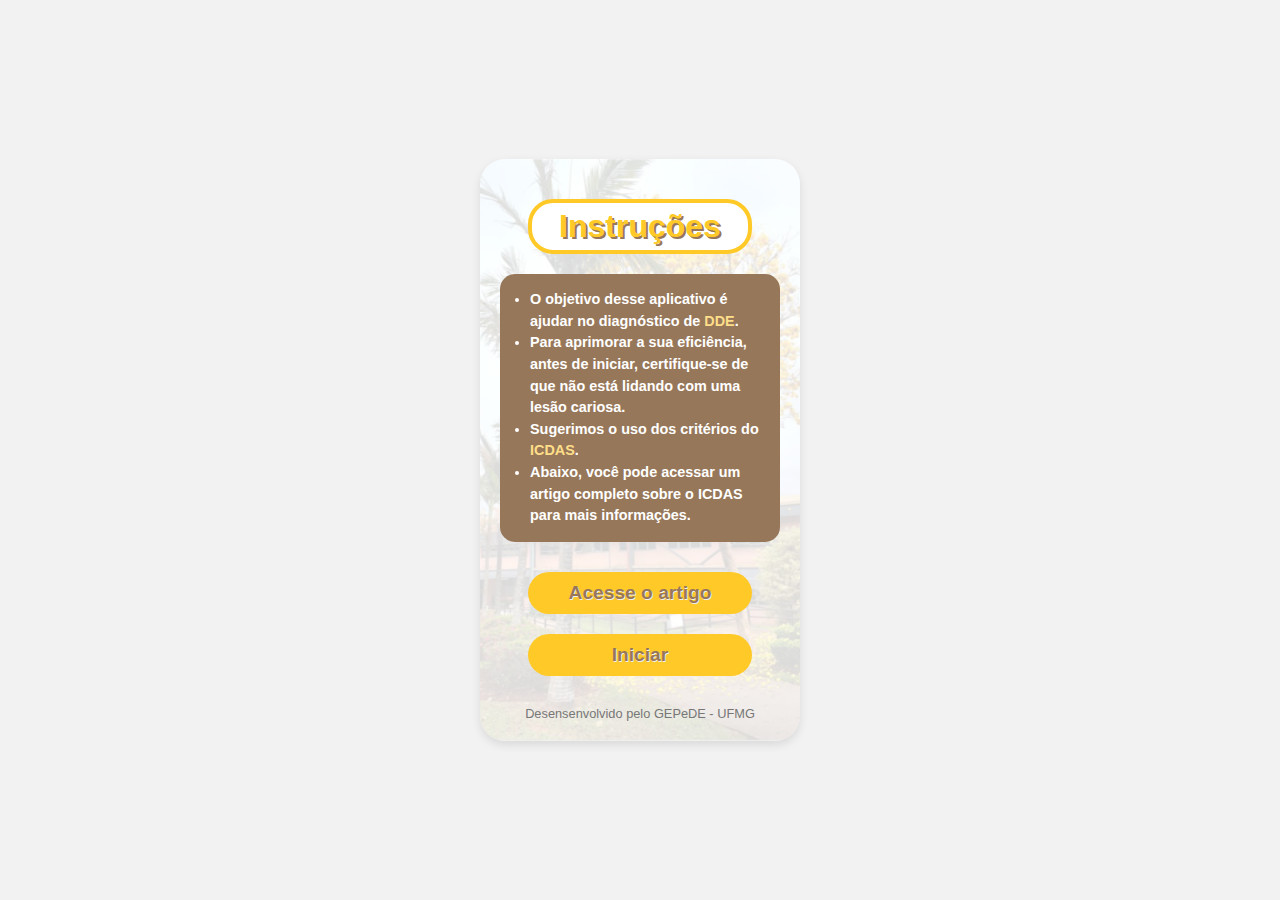
<file: index.html>
<!DOCTYPE html>
<html lang="pt-BR">
<head>
    <link rel="apple-touch-icon" sizes="180x180" href="./apple-touch-icon.png">
    <link rel="icon" type="image/png" sizes="32x32" href="./favicon-32x32.png">
    <link rel="icon" type="image/png" sizes="16x16" href="./favicon-16x16.png">
    <link rel="manifest" href="./site.webmanifest">
    <meta charset="UTF-8">
    <meta name="viewport" content="width=device-width, initial-scale=1.0">
    <title>Diagnóstico DDE - GEPeDE / UFMG</title>
    <link rel="stylesheet" href="styles.css">
</head>
<body>
    <div id="app-container">
        <div class="home-content">
            <div class="welcome-message">
                <h1>Instruções</h1>
            </div>
            <div id="description-box">
                <ul>
                    <li>
                        O objetivo desse aplicativo é ajudar no diagnóstico de <span class="tipWrapper" data-key="DDE">DDE</span>.
                    </li>
                    <li>
                        Para aprimorar a sua eficiência, antes de iniciar, certifique-se de que não está lidando com uma lesão cariosa.<br>
                    </li>
                    <li>
                        Sugerimos o uso dos critérios do <span class="tipWrapper" data-key="ICDAS">ICDAS</span>.
                    </li>
                    <li>
                        Abaixo, você pode acessar um artigo completo sobre o ICDAS para mais informações.</p>
                    </li>
                </ul>
            </div>
            <div class="home-link">
                <a id="access-article" href="https://onlinelibrary.wiley.com/doi/10.1111/cdoe.12025" target="_blank">Acesse o artigo</a>
            </div>
            <div class="home-link">
                <a id="start-app" href="./diagnostico/">Iniciar</a>
            </div>
        </div>
        <div id="definitions" class="modal"></div>
        <footer>
            <!-- <img src="./assets/logo.jpeg" alt="Logo Odontopediatria UFMG" id="footer-logo"> -->
            <p>Desensenvolvido pelo GEPeDE - UFMG</p>
        </footer>
    </div>
    <script src="script.js"></script>
</body>
</html>
</file>
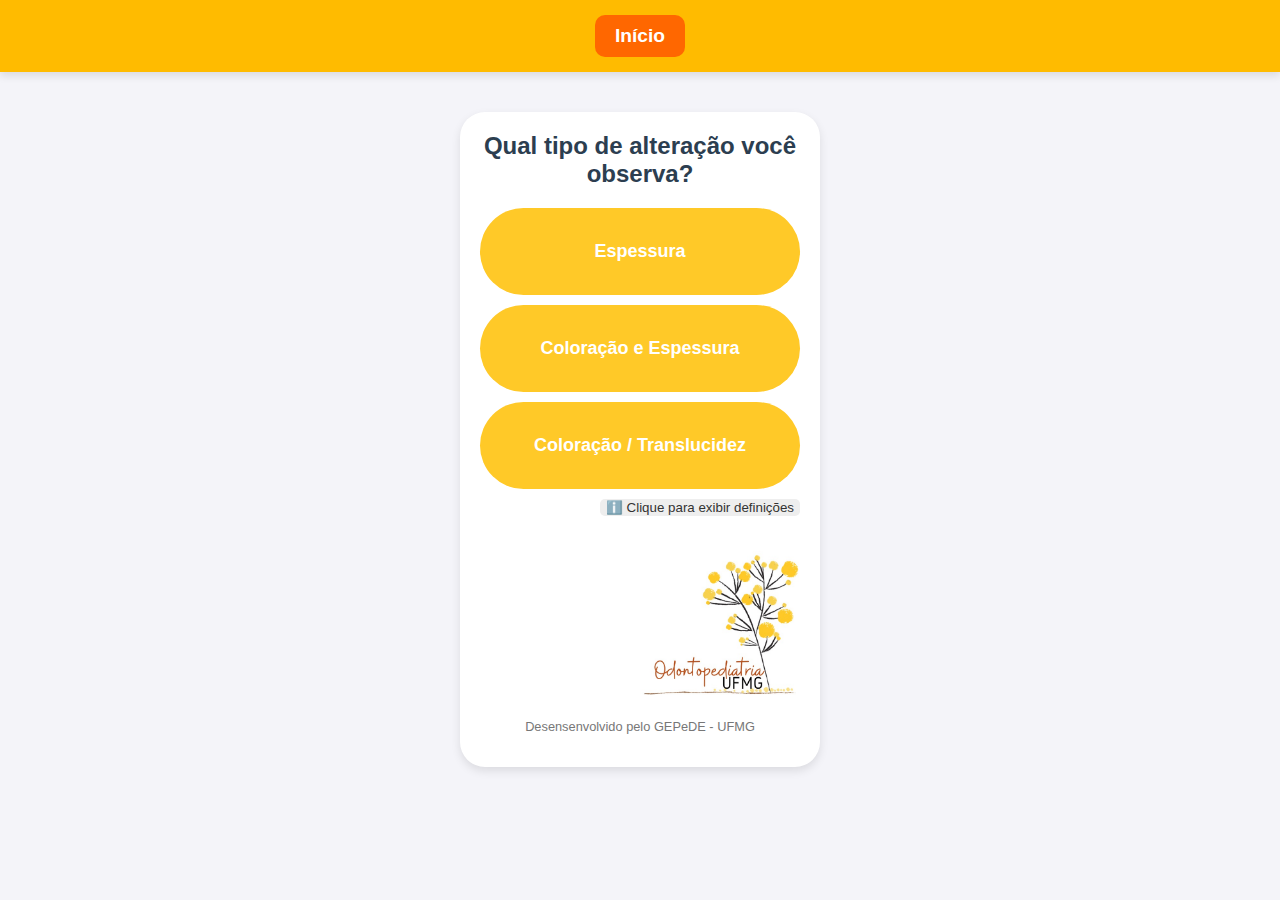
<file: diagnostico/index.html>
<!DOCTYPE html>
<html lang="en">
<head>
    <link rel="apple-touch-icon" sizes="180x180" href="../apple-touch-icon.png">
    <link rel="icon" type="image/png" sizes="32x32" href="../favicon-32x32.png">
    <link rel="icon" type="image/png" sizes="16x16" href="../favicon-16x16.png">
    <link rel="manifest" href="../site.webmanifest">
    <meta charset="UTF-8">
    <meta name="viewport" content="width=device-width, initial-scale=1.0">
    <title>Diagnóstico DDE - GEPeDE / UFMG</title>
    <link rel="stylesheet" href="styles.css">
</head>
<body>
    <nav id="navbar">
        <button id="backBtn">Voltar</button> <!-- Botão de voltar -->
        <a href=".." id="home-link">Início</a>
    </nav>
    <div id="app-container">
        
        <div id="content"></div>
        <div id="options"></div>
        <button id="showDefinitions" style="display: none;">ℹ️ Clique para exibir definições</button>
        
        <div id="definitions" class="modal" style="display: none;">
            <!-- <div class="modal-content">
                <span class="close">&times;</span>
                <h2 id="modal-title"></h2>
                <p id="modal-description"></p>
            </div> -->
        </div>
        
        <footer>
            <img src="../assets/logo.jpeg" alt="Logo Odontopediatria UFMG" id="footer-logo">
            <p>Desensenvolvido pelo GEPeDE - UFMG</p>
        </footer>
                
    </div>


    <script src="script.js"></script>
</body>
</html>
</file>
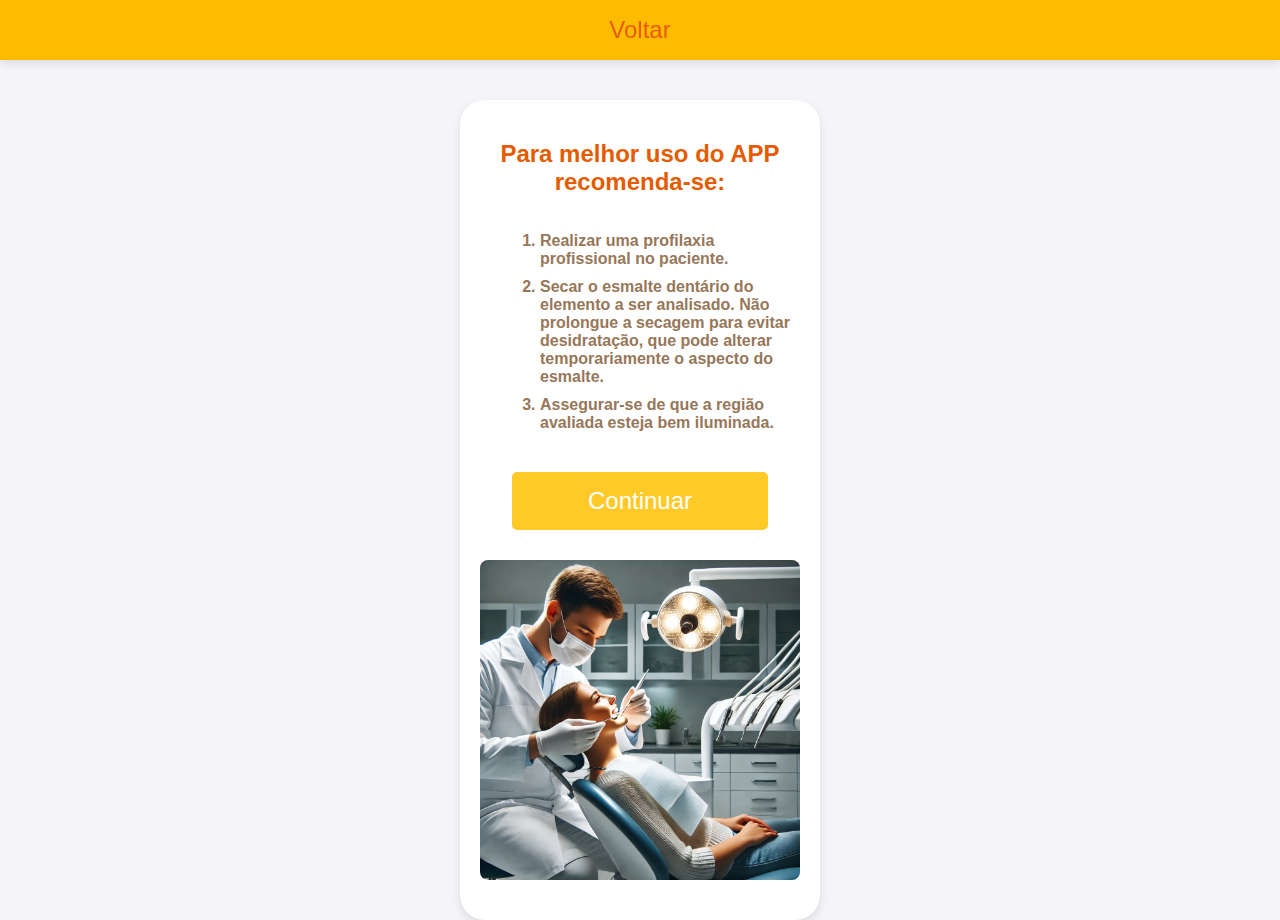
<file: recomendacoes/index.html>
<!DOCTYPE html>
<html lang="pt-BR">
<head>
    <meta charset="UTF-8">
    <title>Recomendações</title>
    <meta name="viewport" content="width=device-width, initial-scale=1.0">
    <link rel="stylesheet" href="styles.css">
</head>
<body>
    <header class="header">
        <button class="back-button" onclick="window.location.href='/'">Voltar</button>
    </header>
    <div class="container">
        <h2>Para melhor uso do APP recomenda-se:</h2>
        <ol>
            <li>Realizar uma profilaxia profissional no paciente.</li>
            <li>Secar o esmalte dentário do elemento a ser analisado. Não prolongue a secagem para evitar desidratação, que pode alterar temporariamente o aspecto do esmalte.</li>
            <li>Assegurar-se de que a região avaliada esteja bem iluminada.</li>
        </ol>
        <div class="buttons">
            <button onclick="window.location.href='/diagnostico/'">Continuar</button>
        </div>
        <img src="img.webp" alt="Dentista na cadeira realizando profilaxia">
    </div>
</body>
</html>
</file>
<file: styles.css>
/* Estilos globais */
* {
    margin: 0;
    padding: 0;
    box-sizing: border-box;
    font-family: 'Arial', sans-serif;
}

body {
    background-color: #f2f2f2;
    display: flex;
    justify-content: center;
    align-items: center;
    height: 100vh;
}

/* Container principal do aplicativo */
#app-container {
    /* background-color: white; */
    background-image: url(./assets/fao_ufmg.png);
    background-repeat: no-repeat;
    background-position: 0;
    background-size: cover;
    backdrop-filter: blur(100%);

    width: 320px;
    border-radius: 25px;
    box-shadow: 0px 4px 10px rgba(0, 0, 0, 0.1);
    text-align: center;
    padding: 20px;
}

/* Estilo da mensagem de boas-vindas */


div.welcome-message {
    margin-top: 20px;
    background-color: #ffffff;
    border: 4px, solid, #ffc928;
    border-radius: 25px;
    padding: 5px;
    width: 80%;
    h1 {
        color: #ffc928;
        font-size: 2em;
        font-weight: bold;
        text-shadow: 2px 2px #977759;
    }    
}

/* Caixa de descrição */
#description-box {
    background-color: #977759;
    color: #ffffff;
    border-radius: 15px;
    padding: 15px;
    padding-left: 30px;
    margin: 20px 0;
    font-size: 0.9em;
    line-height: 1.5;
    font-weight: 600;
    text-align: left;
}

/* Links dentro da descrição */
#description-box span {
    font-weight: bold;
    color: #fede89;
    text-decoration: none;
    cursor: pointer;
}

.home-content {
    display: flex;
    flex-direction: column;
    align-items: center;
    justify-content: space-between;
}

.home-link {
    margin: 10px;
    background-color: #ffc928;
    border: none;
    border-radius: 25px;
    margin: 10px 0;
    font-size: 1.2em;
    font-weight: 600;
    cursor: pointer;
    width: 80%;
    a {
        padding: 10px 20px;
        height: 100%;
        width: 100%;
        color: #977759;
        text-decoration: none;
        text-shadow: 1px 1px #eeeeee;
        box-sizing: border-box;
        display: inline-block;
    }
}
    
.home-link:hover {
    background-color: #e55c00;
    a {
        color: #eeeeee;
        text-shadow: none;
    }
}

/* Estilos do rodapé */
footer {
    display: flex;
    flex-direction: column;
    margin-top: 20px;
    align-items: flex-end;
    justify-content: space-between;
}

footer ul {
    margin-top: 10px;
    display: flex;
    flex-direction: column;
    list-style-type: none;
    width: 100%;
    li {
        align-self: center;
        font-size: 0.85em;
        color: #777;
    }
}
footer p{
    align-self: center;
    font-size: 0.8em;
    color: #777;
}

#footer-logo {
    width: 160px;
    margin-top: 10px;
}

.modal {
    display: none; /* Oculto por padrão */
    position: fixed;
    z-index: 1;
    left: 0;
    top: 0;
    width: 100%;
    height: 100%;
    overflow: scroll;
    background-color: rgba(0, 0, 0, 0.5);
    justify-content: space-between;
    align-items: center;
}

.modal-content {
    background-color: white;
    padding: 20px;
    border-radius: 8px;
    max-width: 400;
    text-align: center;
}

.close {
    color: #aaa;
    float: right;
    font-size: 28px;
    font-weight: bold;
    cursor: pointer;
}

.close:hover {
    color: #000;
}

/* Estilo do contêiner das definições */
/* #definitions {
    display: flex;
    flex-wrap: wrap; /* Para permitir múltiplos cards lado a lado */
    /* justify-content: space-between; */
    /* gap: 20px; Espaçamento entre os cards */
    /* padding: 20px; */
/* } */ 

/* Estilo dos cards de definição */
.definition {
    background-color: #f9f9f9;
    border: 1px solid #e0e0e0;
    border-radius: 10px;
    padding: 10px;
    box-shadow: 0 4px 8px rgba(0, 0, 0, 0.1);
    flex: 1;
    min-width: 280px;
    max-width: 350px;
    transition: transform 0.2s, box-shadow 0.2s ease-in-out;
    flex-direction: column;
    align-items: center;
    margin: 0 auto;
}

/* Efeito hover para realçar os cards */
.definition:hover {
    transform: translateY(-5px); /* Eleva o card */
    box-shadow: 0 8px 16px rgba(0, 0, 0, 0.2); /* Aumenta a sombra */
}

/* Estilo para o título dos cards */
.definition h3 {
    font-size: 1.5em;
    color: #333;
    margin-bottom: 10px;
}

/* Estilo para o parágrafo */
.definition p {
    font-size: 1em;
    color: #555;
    line-height: 1.6;
    text-align: justify;
}
</file>
<file: diagnostico/styles.css>
/* Estiliza a página para que os elementos fiquem centralizados e bem distribuídos */
body {
    font-family: 'Arial', sans-serif;
    margin: 0;
    padding: 0;
    display: flex;
    flex-direction: column;
    justify-content: flex-start;
    align-items: center;
    height: 100vh;
    background-color: #f4f4f9;
    color: #333;
}

/* Estilo para o contêiner principal */
#content {
    text-align: center;
    margin-bottom: 20px;
    display: flex;
    flex-direction: column;
    align-items: center;
    justify-content: space-between;
    p {
        text-align: justify;
    }
}

/* Estilo da navbar */
#navbar {
    background-color: #ffbb00;
    padding: 15px 0;
    text-align: center;
    box-shadow: 0 4px 8px rgba(0, 0, 0, 0.1);
    position: sticky;
    width: 100%;
    top: 0;
    display: flex;
    flex-direction: row;
    justify-content: space-evenly;
    margin-bottom: 40px;
}

#navbar a {
    color: white;
    text-decoration: none;
    font-size: 1.2em;
    font-weight: bold;
    padding: 10px 20px;
    border-radius: 10px;
    background-color: #ff6700;
}

#navbar a:hover {
    background-color: #e55c00;
}

/* Título da página */
h2 {
    font-size: 24px;
    margin: 0;
    padding: 0;
    color: #2c3e50;
}

/* Estilo para as opções */
#options {
    display: flex;
    flex-direction: column;
    gap: 10px;
    width: 100%;
}

.option {
    background-color: #ffc928;
    color: white;
    padding: 15px 25px;
    text-align: center;
    border-radius: 5px;
    cursor: pointer;
    transition: background-color 0.3s ease;
    font-size: 18px;
    font-weight: 700;
    border-radius: 50px;
}

/* Efeito hover para as opções */
.option:hover {
    background-color: #e55c00;
}

/* Tornar a página responsiva */
@media (max-width: 600px) {
    .option {
        font-size: 16px;
        padding: 12px 20px;
    }

    h2 {
        font-size: 20px;
    }
}

/* Estilo do botão "Voltar" com seta */
#backBtn {
    background-color: transparent;
    border: none;
    font-size: 24px;
    cursor: pointer;
    color: #333;
    padding: 10px;
    display: flex;
    align-items: center;
}

/* Ícone da seta (usando Unicode) */
#backBtn::before {
    content: '←';  /* Seta Unicode para trás */
    margin-right: 8px;
    font-size: 24px;
}

/* Efeito de hover */
#backBtn:hover {
    color: #000;
}

/* Tornar o botão responsivo */
@media (max-width: 600px) {
    #backBtn {
        font-size: 20px;
        top: 5px;
        left: 5px;
    }
    #backBtn::before {
        font-size: 20px;
    }
}

/* Estilo para as imagens dinâmicas */
.dynamic-image {
    max-width: 100%;
    height: auto;
    display: block;
    margin: 20px auto; /* Centraliza a imagem e adiciona espaçamento */
    border-radius: 8px;
    box-shadow: 0px 4px 10px rgba(0, 0, 0, 0.1); /* Sombra leve */
}

/* Responsividade para telas menores */
@media (max-width: 600px) {
    .dynamic-image {
        width: 90%; /* Reduz o tamanho das imagens em telas menores */
    }
}



/* Responsividade para telas menores */
@media (max-width: 768px) {
    #definitions {
        flex-direction: column; /* Empilha os cards em telas menores */
        gap: 15px;
    }
    .definition {
        max-width: 100%; /* Garantir que os cards ocupem toda a largura disponível */
    }
}

#app-container {
    background-color: white;
    /* background-image: url(./assets/fao_ufmg.png); */
    background-repeat: no-repeat;
    background-position: 0;
    background-size: cover;
    backdrop-filter: blur(100%);
    
    width: 320px;
    border-radius: 25px;
    box-shadow: 0px 4px 10px rgba(0, 0, 0, 0.1);
    text-align: center;
    padding: 20px;

    display: flex;
    flex-direction: column;
}

footer {
    display: flex;
    /* flex-direction: row-reverse; */
    flex-direction: column;
    margin-top: 20px;
    align-items: flex-end;
    justify-content: space-between;
}

footer ul {
    margin-top: 5px;
    display: flex;
    flex-direction: column;
    list-style-type: none;
    width: 100%;
    li {
        align-self: center;
        font-size: 0.9em;
        color: #777;
    }
}
footer p{
    align-self: center;
    font-size: 0.8em;
    color: #777;
}

#footer-logo {
    width: 160px;
    margin-top: 10px;
}

.modal {
    display: none; /* Oculto por padrão */
    position: fixed;
    z-index: 1;
    left: 0;
    top: 0;
    width: 100%;
    height: 100%;
    overflow: auto;
    background-color: rgba(0, 0, 0, 0.5);
    justify-content: space-between;
    align-items: center;
}

.modal-content {
    background-color: white;
    padding: 20px;
    border-radius: 8px;
    max-width: 400px;
    text-align: center;
}

.close {
    color: #aaa;
    float: right;
    font-size: 28px;
    font-weight: bold;
    cursor: pointer;
}

.close:hover {
    color: #000;
}

/* Estilo do contêiner das definições */
/* #definitions {
    display: flex;
    flex-wrap: wrap; /* Para permitir múltiplos cards lado a lado */
    /* justify-content: space-between; */
    /* gap: 20px; Espaçamento entre os cards */
    /* padding: 20px; */
/* } */ 

/* Estilo dos cards de definição */
.definition {
    background-color: #f9f9f9;
    border: 1px solid #e0e0e0;
    border-radius: 10px;
    padding: 10px;
    box-shadow: 0 4px 8px rgba(0, 0, 0, 0.1);
    flex: 1;
    width: 90%;
    min-width: 280px;
    max-width: 350px;
    transition: transform 0.2s, box-shadow 0.2s ease-in-out;
}

/* Efeito hover para realçar os cards */
.definition:hover {
    transform: translateY(-5px); /* Eleva o card */
    box-shadow: 0 8px 16px rgba(0, 0, 0, 0.2); /* Aumenta a sombra */
}

/* Estilo para o título dos cards */
.definition h3 {
    font-size: 1.5em;
    color: #333;
    margin-bottom: 10px;
}

/* Estilo para o parágrafo */
.definition p {
    font-size: 1em;
    color: #555;
    line-height: 1.6;
    text-align: justify;
}

button#showDefinitions {
    /* display: flex; */
    align-self: flex-end;
    margin-top: 10px;
    border-radius: 5px;
    border: none;
    background-color: #eeeeee;
    color: #333;
    cursor: pointer;
}
button#showDefinitions:hover {
    background-color: #ccc;
}

.reference-url {
    margin: 10px auto;
    background-color: #ffc928;
    border: none;
    border-radius: 25px;
    margin: 10px 0;
    font-size: 1.2em;
    font-weight: 600;
    cursor: pointer;
    width: 80%;
    a {
        padding: 10px 20px;
        height: 100%;
        line-height: 100%;
        width: 100%;
        color: #977759;
        text-decoration: none;
        text-shadow: 1px 1px #eeeeee;
        box-sizing: border-box;
        display: inline-block;
    }
}
    
.reference-url:hover {
    background-color: #e55c00;
    color: #fff;
}
</file>
<file: recomendacoes/styles.css>
body {
    font-family: 'Arial', sans-serif;
    margin: 0;
    padding: 0;
    display: flex;
    flex-direction: column;
    justify-content: flex-start;
    align-items: center;
    height: 100vh;
    background-color: #f4f4f9;
    color: #333;
}

.header {
    background-color: #ffbb00;
    padding: 15px 0;
    text-align: center;
    box-shadow: 0 4px 8px rgba(0, 0, 0, 0.1);
    position: sticky;
    width: 100%;
    top: 0;
    display: flex;
    flex-direction: row;
    justify-content: space-evenly;
    margin-bottom: 40px;
}

.header .back-button {
    font-size: 1.5em;
    cursor: pointer;
    background-color: transparent;
    border: none;
    color: #e55c00;
}

.header .back-button:hover {
    color: #d54c00;
}

.container {
    background-color: white;
    /* background-image: url(./assets/fao_ufmg.png); */
    background-repeat: no-repeat;
    background-position: 0;
    background-size: cover;
    backdrop-filter: blur(100%);
    width: 320px;
    border-radius: 25px;
    box-shadow: 0px 4px 10px rgba(0, 0, 0, 0.1);
    text-align: center;
    padding: 20px;
    display: flex;
    flex-direction: column;
}

h2 {
    color: #e55c00;
    text-align: center;
    margin-bottom: 20px;
}

ol {
    margin-left: 20px;
    margin-bottom: 20px;
    color: #977759;
    font-weight: 700;
    font-size: 1em;
    li {
        margin-bottom: 10px;
        text-align: left;
    }
}

p.warning {
    color: #e55c00;
    font-weight: bold;
    margin-left: 20px;
}

.buttons {
    text-align: center;
}

.buttons button {
    padding: 15px 30px;
    margin: 10px 5px;
    font-size: 1.5em;
    cursor: pointer;
    background-color: #ffc928;
    border: none;
    border-radius: 5px;
    color: #fff;
    width: 80%;
}

.buttons button:hover {
    background-color: #e55c00;
}

img {
    display: block;
    margin: 20px auto;
    max-width: 100%;
    height: auto;
    border-radius: 8px;
}

@media (max-width: 600px) {
    .buttons button {
        margin: 10px auto;
        display: block;
    }
}
</file>
